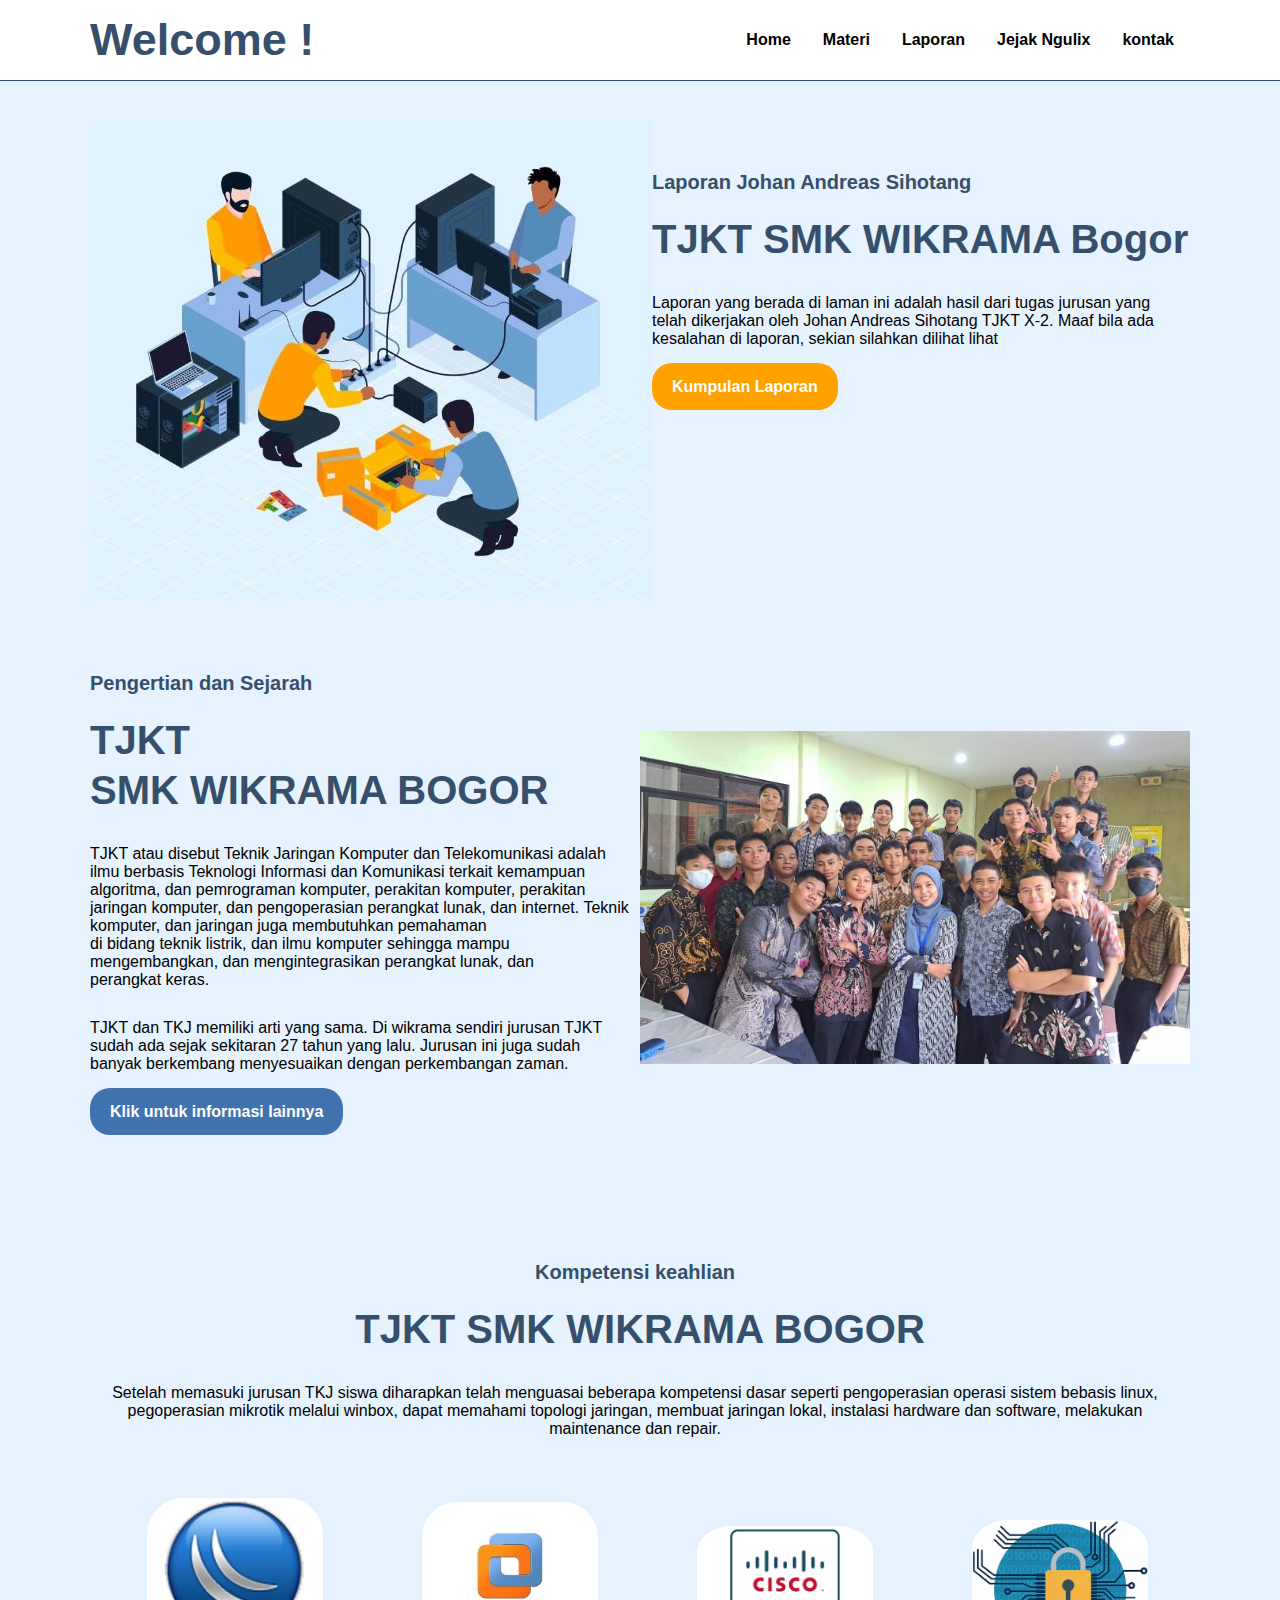
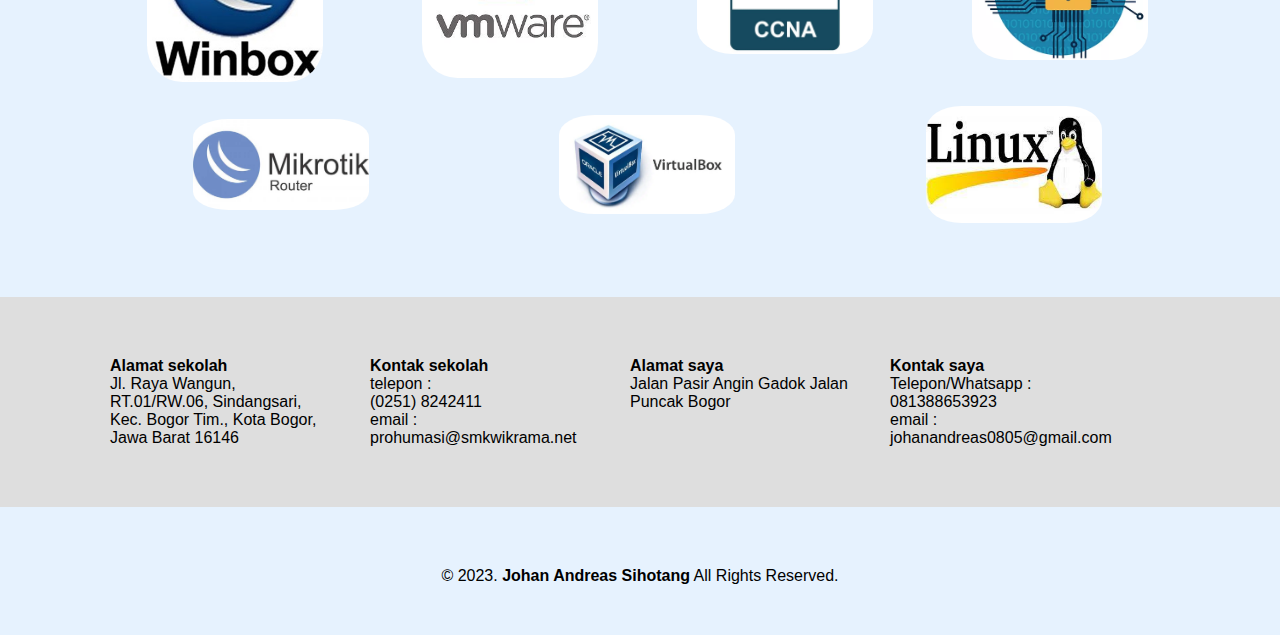
<file: Website Pertama/index.html>
<!DOCTYPE html>
<html lang="en">
<head>
    <meta charset="UTF-8">
    <meta name="viewport" content="width=device-width, initial-scale=1.0">
    <title>WEB Tugas</title>
    <link rel="stylesheet" href="style.css">
    <script src="script.js" defer></script>
</head>
<body>
    <nav>
        <div class="wrapper">
            <a href="#" class="tombol-menu">
                <span class="garis"></span>
                <span class="garis"></span>
                <span class="garis"></span>
            </a>
            <div class="logo"><a href=''>Welcome !</a></div>
            <div class="menu">
                <ul>
                    <li><a href="index.html">Home</a></li>
                    <li><a href="Materi.html">Materi</a></li>
                    <li><a href="Laporan.html">Laporan</a></li>
                    <li><a href="Ngulix.html">Jejak Ngulix</a></li>
                    <li><a href="#kontak">kontak</a></li>
                </ul>
            </div>
        </div>
    </nav>
    <div class="wrapper">
        <!-- untuk home -->
        <section>
            <img class="pertama" src="pertamacopy.jpg" width="55%"/>
            <div class="kolo">
                <p class="deskrips">Laporan Johan Andreas Sihotang</p>
                <h2>TJKT SMK WIKRAMA Bogor</h2>
                <p>Laporan yang berada di laman ini adalah hasil dari tugas jurusan yang telah dikerjakan oleh Johan Andreas Sihotang TJKT X-2. Maaf bila ada kesalahan di laporan, sekian silahkan dilihat lihat</p>
                <p><a href="Laporan.html" class="oren">Kumpulan Laporan</a></p>
            </div>
        </section>

        <!-- untuk sejarah -->
        <section>
            <div class="kolom">
                <p class="deskripsi">Pengertian dan Sejarah</p>
                <h2>TJKT<br>SMK WIKRAMA BOGOR</h2>
                <p>TJKT atau disebut Teknik Jaringan Komputer dan Telekomunikasi adalah ilmu berbasis Teknologi Informasi dan Komunikasi terkait kemampuan algoritma, dan pemrograman komputer, perakitan komputer, perakitan jaringan komputer, dan pengoperasian perangkat lunak, dan internet. Teknik komputer, dan jaringan juga membutuhkan pemahaman<br>di bidang teknik listrik, dan ilmu komputer sehingga mampu mengembangkan, dan mengintegrasikan perangkat lunak, dan<br>perangkat keras.</p>
                <p>TJKT dan TKJ memiliki arti yang sama. Di wikrama sendiri jurusan TJKT sudah ada sejak sekitaran 27 tahun yang lalu. Jurusan ini juga sudah banyak berkembang menyesuaikan dengan perkembangan zaman.</p>
                <p><a href="https://smkwikrama.sch.id/" target="_blank" class="biru">Klik untuk informasi lainnya</a></p>
            </div>
            <img class="kedua" src="eeeeee.jpg" width="50%" height="60%"/>
        </section>

        <!-- untuk ujikomp -->
        <section>
            <div class="tengah">
                <div class="kolom">
                    <p class="deskripsi">Kompetensi keahlian</p>
                    <h2>TJKT SMK WIKRAMA BOGOR</h2>
                    <p>Setelah memasuki jurusan TKJ siswa diharapkan telah menguasai beberapa kompetensi dasar seperti pengoperasian operasi sistem bebasis linux, pegoperasian mikrotik melalui winbox, dapat memahami topologi jaringan, membuat jaringan lokal, instalasi hardware dan software, melakukan maintenance dan repair.</p>
                </div>

                <div class="foto">
                    <div class="foto-foto">
                        <img src="winbox-logo.jpg"/>
                    </div>
                    <div class="foto-foto">
                        <img src="vmware.jpg"/>
                    </div>
                    <div class="foto-foto">
                        <img src="cisco.jpg"/>
                    </div>
                    <div class="foto-foto">
                        <img src="cyber.webp"/>
                    </div>
                    <div class="foto-foto">
                        <img src="mikrotik.jpg">
                    </div>
                    <div class="foto-foto">
                        <img src="virtualbox.webp">
                    </div>
                    <div class="foto-foto">
                        <img src="linux.jpg">
                    </div>
                </div>
            </div>
        </section>
    </div>
    <div id="kontak">
        <div class="wrapper">
            <footer class="footer">
                <div class="row">
                    <div class="footer-col">
                        <h4>Alamat sekolah</h4>
                        <ul>Jl. Raya Wangun, RT.01/RW.06, Sindangsari, Kec. Bogor Tim., Kota Bogor, Jawa Barat 16146</ul>
                        </div>
                    <div class="footer-col">
                        <h4>Kontak sekolah</h4>
                        <ul>telepon :<br>(0251) 8242411</ul>
                        <ul>email :<br> prohumasi@smkwikrama.net</ul>
                    </div>
                    <div class="footer-col">
                        <h4>Alamat saya</h4>
                        <ul>Jalan Pasir Angin Gadok Jalan Puncak Bogor</ul>
                    </div>
                    <div class="footer-col">
                        <h4>Kontak saya</h4>
                        <ul>Telepon/Whatsapp :<br>081388653923</ul>
                        <ul>email :<br> johanandreas0805@gmail.com</ul>
                    </div>                
                </div>
            </footer>
        </div>
    </div>

    <div id="copyright">
        <div class="wrapper">
            &copy; 2023. <b>Johan Andreas Sihotang</b> All Rights Reserved.
        </div>
    </div>
    
</body>
</html>
</file>
<file: Website Pertama/style.css>
* {
    text-decoration: none;
    margin: 0px;
    padding: 0px;
}

body {
    margin: 0px;
    padding: 0px;
    background-color: #E6F2FE;
    font-family: 'Open Sans',sans-serif;
}

.wrapper {
    width: 1100px;
    margin: auto;
    position: relative;
}

.logo a {
    font-size: 45px;
    font-weight: 800;
    float: left;
    font-weight: bold;
    color: #364f6b;
}

.menu {
    float: right;
}

nav {
    width: 100%;
    margin: auto;
    display: flex;
    line-height: 80px;
    position: sticky;
    position: -webkit-sticky; 
    top: 0;
    background: #FFFFFF;
    z-index: 1;
    border-bottom:1px solid #364f6b;
}

nav ul {
    list-style-type: none;
    margin: 0;
    padding: 0;
    overflow: hidden;
}

nav ul li {
    float: left;
}

nav ul li a {
    color: black;
    font-weight: bold;
    text-align: center;
    padding: 0px 16px 0px 16px;
    text-decoration: none;
}

nav ul li a:hover {
    text-decoration: underline;
}

section {
    margin: auto;
    display: flex;
    margin-bottom: 50px;
}

.kolom {
    margin-top: 1px;
    margin-bottom: 50px;
}

.kolo {
    margin-top: 70px;
    margin-bottom: 30px;
}

.kolo .deskrips {
    font-size: 20px;
    font-weight: bold;
    font-family: 'Open Sans',sans-serif;
    color: #364f6b;
}

.kolom .deskripsi {
    font-size: 20px;
    font-weight: bold;
    font-family: 'Open Sans',sans-serif;
    color: #364f6b;
}

h2 {
    font-family: 'Open Sans',sans-serif;
    font-weight: 800;
    font-size: 40px;
    margin-bottom: 20px;
    color: #364f6b;
    width: 100%;
    line-height: 50px;
}

a.biru {
    background: #3f72af;
    border-radius: 20px;
    margin-top: 20px;
    padding: 15px 20px 15px 20px;
    color: #FFFFFF;
    cursor: pointer;
    font-weight: bold;
}

a.biru:hover {
    background: #FFA200;
    text-decoration: none;
}

a.oren {
    background: #FFA200;
    border-radius: 20px;
    margin-top: 20px;
    padding: 15px 20px 15px 20px;
    color: #FFFFFF;
    cursor: pointer;
    font-weight: bold;
}

a.oren:hover {
    background: #3f72af;
    text-decoration: none;
}

p {
    margin: 10px 10px 10px 0px;
    padding: 10px 0px 10px 0px;
}

.tengah {
    text-align: center;
    width: 100%;
}

.foto {
    display: flex;
    flex-direction: row;
    justify-content: center;
    align-items: center;
    flex-flow: wrap;
    width: 100%;
    height: auto;
}

.foto-foto {
    width: 20%;
    margin: 0 auto;
    padding-left: 15px;
    padding-bottom: 20px;
}

.foto-foto img {
    width: 80%;
    border-radius: 20%;
}

#kontak {
    background: #dedede;
    padding:50px 0px 50px 0px;
}

.row {
    display: flex;
    flex-wrap: wrap;
    margin: auto;
}

ul {
   list-style: none;
}

.footer {
    padding: 10px 0;
}

.footer-col {
    width: 20%;
    padding: 0 20px;
}

h3 {
    font-family: 'Open Sans',sans-serif;
    font-weight: 800;
    font-size: 30px;
    margin-bottom: 20px;
    color: #364f6b;
    width: 100%;
    line-height: 50px;
}

#copyright {
    text-align: center;
    width: 100%;
    padding: 50px 0px 50px 0px;
    margin-top: 10px;
}

@media screen and (max-width: 991.98px) {
    .wrapper {
        width: 90%;
    }

    .logo a {
        display: block;
        width: 100%;
        text-align: center;
    }

    nav .menu {
        width: 100%;
        margin: 0;
    }

    nav .menu ul {
        text-align: center;
        margin: auto;
        line-height: 60px;
    }

    nav .menu ul li {
        display: inline-block;
        float: none;
    }

    section {
        display: block;
    }

    section img {
        display: block;
        width: 100%;
        height: auto;
    }

    .foto-foto {
        width: 30%;
    }

    .footer-col {
        width: 100%;
    }

    .kalender {
        width: 100%;
        display: block;
        height: auto;
    }

    .text-kalender {
        text-align: center;
        display: block;
        width: 100%;
    }
    

}
.tombol-menu {
    position: absolute;
    top: 1.7rem;
    right: 1rem;
    display: none;
    flex-direction: column;
    justify-content: space-between;
    width: 50px;
    height: 30px;
}

.tombol-menu .garis {
    height: 3px;
    background-color: #3f72af;
}

@media screen and (max-width: 991.98px) {
    .logo a {
        display: inline;
    }
    .tombol-menu {
        display: flex;
    }
    nav .menu {
        display: none;
    }
    nav .menu.active {
        display: flex;
    }
    nav ul li {
        width:100%;
        border-bottom:1px solid #333333;
    }
}

.kedua {
    margin-top: 80px;
}

.pertama {
    margin-top: 40px;
}

.kalender {
    margin-top: 90px;
    position: relative;
    display: flex;
    flex-wrap: wrap;
}

.list-materi {
    margin-top: 80px;
}

.list-materi ul {
    text-decoration: none;
    padding-left: 15px;
    font-size: 17px;
    font-family: 'Open Sans',sans-serif;
    color: #364f6b;
}

.list-materi ul li a {
    text-decoration:none;
    color: #364f6b;
}

.list-materi ul li a:hover {
    text-decoration: underline;
}

.caption {
    text-decoration: none;
    font-size: 17px;
    font-weight: bold;
    font-family: 'Open Sans',sans-serif;
    color: #364f6b;
}

.row-isi {
    display: flex;
    flex-direction: row;
    justify-content: space-around;
    flex-flow: wrap;
    width: 100%;
    height: auto;
}

.header {
    padding-left: 15px;
    line-height: 0;
    font-weight: bold;
    font-size: 17px;
    font-family: 'Open Sans',sans-serif;
    color: #364f6b;
}  

.text-kalender {
    text-decoration: none;
    font-size: 17px;
    font-weight: bold;
    font-family: 'Open Sans',sans-serif;
    color: #364f6b;
}

.jarak {
    padding-bottom: 20px;
}

.red {
    color: red;
    text-align: center;
}

.gif {
    display: flex;
    margin: auto;
    justify-content: center;
}

.tes {
    padding-left: 15px;
    line-height: 0;
    font-weight: bold;
    font-size: 17px;
    font-family: 'Open Sans',sans-serif;
}

.tes a {
    text-decoration: none;
    color: #3f72af;
}

.tes a:hover {
    color: #FFA200;
}
</file>
